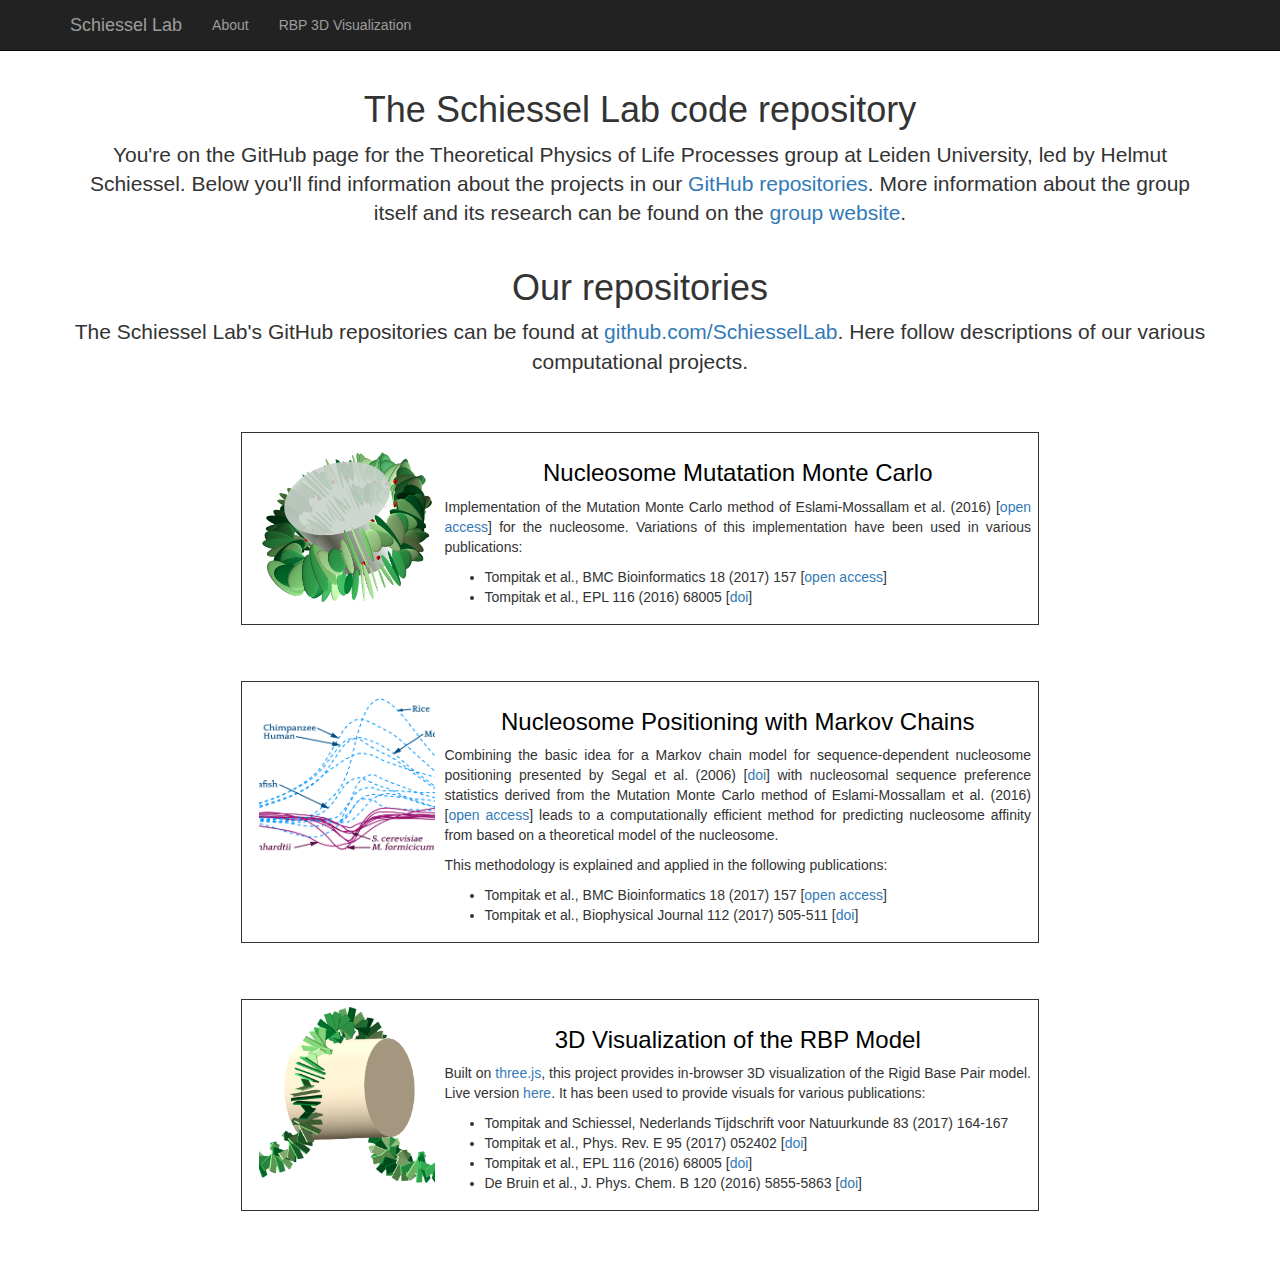
<file: index.html>
<!DOCTYPE html>
<html lang="en">

<head>

    <meta charset="utf-8">
    <meta http-equiv="X-UA-Compatible" content="IE=edge">
    <meta name="viewport" content="width=device-width, initial-scale=1">
    <meta name="description" content="">
    <meta name="author" content="">

    <title>Schiessel Lab GitHub Page</title>

    <!-- Bootstrap Core CSS -->
    <link href="css/bootstrap.min.css" rel="stylesheet">

    <!-- Custom CSS -->
    <style>
    body {
        padding-top: 70px;
        /* Required padding for .navbar-fixed-top. Remove if using .navbar-static-top. Change if height of navigation changes. */
    }

    div.project {
        max-width: 1000px; 
        width: 70%; 
        margin: 0 auto; 
        border: 1px solid; 
        padding: 0.5em; 
        overflow: auto;
        margin-bottom: 4em;
        margin-top: 4em
    }

    span.projectimage {
        float: left; 
        width: 25%
    }

    span.projectdesc {
        width: 75%; 
        display: table-cell
    }

    a.projecttitle:link {
        color: black;
        text-decoration: none
    }    

    a.projecttitle:visited {
        color: black;
        text-decoration: none
    }

    a.projecttitle:hover {
        color: gray;
        text-decoration: none
    }

    a.projecttitle:active {
        color: black;
        text-decoration: none
    }
    </style>

    <!-- HTML5 Shim and Respond.js IE8 support of HTML5 elements and media queries -->
    <!-- WARNING: Respond.js doesn't work if you view the page via file:// -->
    <!--[if lt IE 9]>
        <script src="https://oss.maxcdn.com/libs/html5shiv/3.7.0/html5shiv.js"></script>
        <script src="https://oss.maxcdn.com/libs/respond.js/1.4.2/respond.min.js"></script>
    <![endif]-->

</head>

<body>

    <!-- Navigation -->
    <nav class="navbar navbar-inverse navbar-fixed-top" role="navigation">
        <div class="container">
            <!-- Brand and toggle get grouped for better mobile display -->
            <div class="navbar-header">
                <button type="button" class="navbar-toggle" data-toggle="collapse" data-target="#bs-example-navbar-collapse-1">
                    <span class="sr-only">Toggle navigation</span>
                    <span class="icon-bar"></span>
                    <span class="icon-bar"></span>
                    <span class="icon-bar"></span>
                </button>
                <a class="navbar-brand" href="index.html">Schiessel Lab</a>
            </div>
            <!-- Collect the nav links, forms, and other content for toggling -->
            <div class="collapse navbar-collapse" id="bs-example-navbar-collapse-1">
                <ul class="nav navbar-nav">
                    <li>
                        <a href="about.html">About</a>
                    </li>
                    <li>
                        <a href="RBP3D/index.html">RBP 3D Visualization</a>
                    </li>
                </ul>
            </div>
            <!-- /.navbar-collapse -->
        </div>
        <!-- /.container -->
    </nav>

    <!-- Page Content -->
    <div class="container">

        <div class="row">
            <div class="col-lg-12 text-center">
                <h1>The Schiessel Lab code repository</h1>
                <p class="lead">You're on the GitHub page for the Theoretical Physics of Life Processes group at Leiden University, led by Helmut Schiessel. Below you'll find information about the projects in our <a href="https://github.com/SchiesselLab">GitHub repositories</a>. More information about the group itself and its research can be found on the <a href="http://www.lorentz.leidenuniv.nl/~schiessel/">group website</a>.</p>
            </div>
        </div>
        <!-- /.row -->

        <div class="row">
            <div class="col-lg-12 text-center">
                <h1>Our repositories</h1>
                <p class="lead">The Schiessel Lab's GitHub repositories can be found at <a href="https://github.com/SchiesselLab/">github.com/SchiesselLab</a>. Here follow descriptions of our various computational projects.</p>
                
                <div class="project" id="proj-nucmmc">
                    <span class="projectimage"> <img src="Nucleosome.png" style="width: 90%" /> </span>
                    <span class="projectdesc"> 
                        <h3> <a class="projecttitle" href="https://github.com/SchiesselLab/NucleosomeMMC">Nucleosome Mutatation Monte Carlo</a> </h3>
                        <p style="text-align: justify">
                            Implementation of the Mutation Monte Carlo method of Eslami-Mossallam et al. (2016) [<a href="https://dx.doi.org/10.1371/journal.pone.0156905">open access</a>] for the nucleosome. Variations of this implementation have been used in various publications:
                            <ul style="text-align: left">
                                <li>Tompitak et al., BMC Bioinformatics 18 (2017) 157 [<a href="https://dx.doi.org/10.1186/s12859-017-1569-0">open access</a>]</li>
                                <li>Tompitak et al., EPL 116 (2016) 68005 [<a href="https://dx.doi.org/10.1209/0295-5075/116/68005">doi</a>]</li>
                            </ul>
                    </span>
                </div>

                <div class="project" id="proj-markov">
                    <span class="projectimage"> <img src="Selection.png" style="width: 90%" /> </span>
                    <span class="projectdesc"> 
                        <h3> <a class="projecttitle" href="https://github.com/SchiesselLab/MarkovModel">Nucleosome Positioning with Markov Chains</a> </h3>
                        <p style="text-align: justify">
                            Combining the basic idea for a Markov chain model for sequence-dependent nucleosome positioning presented by Segal et al. (2006) [<a href="https://dx.doi.org/10.1038/nature04979">doi</a>] with nucleosomal sequence preference statistics derived from the Mutation Monte Carlo method of Eslami-Mossallam et al. (2016) [<a href="https://dx.doi.org/10.1371/journal.pone.0156905">open access</a>] leads to a computationally efficient method for predicting nucleosome affinity from based on a theoretical model of the nucleosome. 
                        </p>
                        <p style="text-align: justify">
                            This methodology is explained and applied in the following publications: 
                            <ul style="text-align: left">
                                <li>Tompitak et al., BMC Bioinformatics 18 (2017) 157 [<a href="https://dx.doi.org/10.1186/s12859-017-1569-0">open access</a>]</li>
                                <li> Tompitak et al., Biophysical Journal 112 (2017) 505-511 [<a href="http://dx.doi.org/10.1016/j.bpj.2016.12.041">doi</a>]</li>
                            </ul>
                        </p>
                    </span>
                </div>

                <div class="project" id="proj-rbp3d">
                    <span class="projectimage"> <img src="Nucleosome_44.png" style="width: 90%" /> </span>
                    <span class="projectdesc"> 
                        <h3> <a class="projecttitle" href="https://github.com/SchiesselLab/RBP3D">3D Visualization of the RBP Model</a> </h3>
                        <p style="text-align: justify">
                            Built on <a href="https://threejs.org">three.js</a>, this project provides in-browser 3D visualization of the Rigid Base Pair model. Live version <a href="RBP3D/index.html">here</a>. It has been used to provide visuals for various publications:
                            <ul style="text-align: left">
                                <li>Tompitak and Schiessel, Nederlands Tijdschrift voor Natuurkunde 83 (2017) 164-167</li>
                                <li>Tompitak et al., Phys. Rev. E 95 (2017) 052402 [<a href="https://dx.doi.org/10.1103/PhysRevE.95.052402">doi</a>]</li>
                                <li>Tompitak et al., EPL 116 (2016) 68005 [<a href="https://dx.doi.org/10.1209/0295-5075/116/68005">doi</a>]</li>
                                <li>De Bruin et al., J. Phys. Chem. B 120 (2016) 5855-5863 [<a href="https://dx.doi.org/10.1021/acs.jpcb.6b00391">doi</a>]</li>
                            </ul>
                    </span>
                </div>

            </div>
        </div>
        <!-- /.row -->


    </div>
    <!-- /.container -->

    <!-- jQuery Version 1.11.1 -->
    <script src="js/jquery.js"></script>

    <!-- Bootstrap Core JavaScript -->
    <script src="js/bootstrap.min.js"></script>

</body>

</html>
</file>
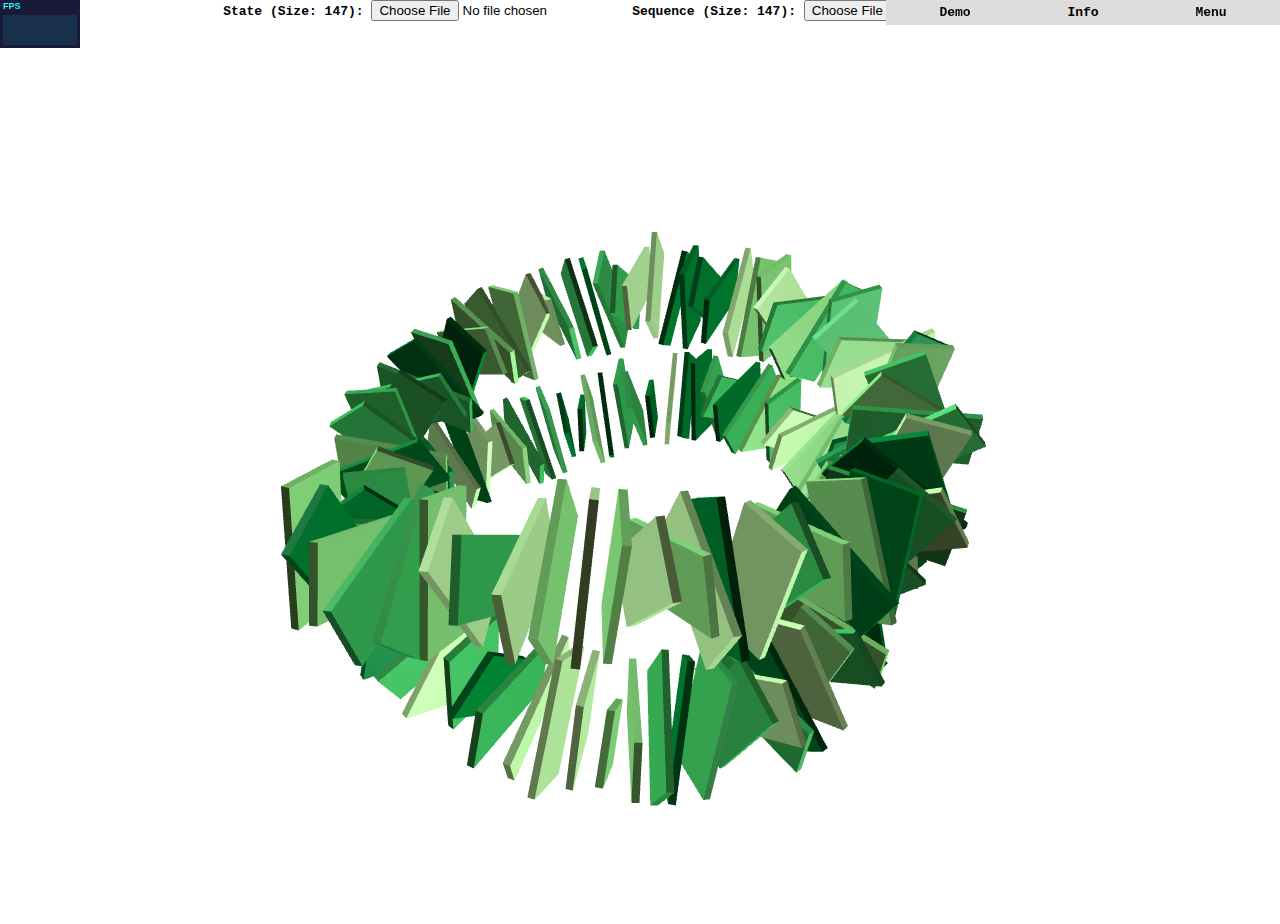
<file: RBP3D/index.html>
<!-- Author: Marco Tompitak, marcotompitak.github.io,
     created for the Schiessel Lab, schiessellab.github.io 
-->

<!DOCTYPE html>
<html lang="en">
        <head>
                <title>Schiessel Lab - RBP 3D Visualisation</title>
                <meta charset="utf-8">
                <meta name="viewport" content="width=device-width, user-scalable=no, minimum-scale=1.0, maximum-scale=1.0">
                <style>
                        body {
                                color: #000;
                                font-family:Monospace;
                                font-size:13px;
                                text-align:center;
                                font-weight: bold;

                                background-color: #fff;
                                margin: 0px;
                                overflow: hidden;
                        }

                        #info {
                                color:#000;
                                position: absolute;
                                top: 0px; width: 100%;
                                padding: 5px;

                        }
                        
                        #control_info {
                                background-color: #ddd;
                                position:absolute;
                                z-index: 2;
                                top: 0px;
                                right: 0px;
                                width: 20%;
                                padding: 5px;
                                display: none;
                                font-weight: normal;
                        }
                        
                        #control_info_collapsed {
                                background-color: #ddd;
                                position:absolute;
                                z-index: 1;
                                top: 0px;
                                right: 10%;
                                width: 10%;
                                padding: 5px;
                        }
                        
                        #demo {
                                background-color: #ddd;
                                position:absolute;
                                z-index: 2;
                                top: 0px;
                                right: 10%;
                                width: 20%;
                                padding: 5px;
                                display: none;
                                font-weight: normal;
                                cursor: pointer;
                        }
                        
                        #demo_collapsed {
                                background-color: #ddd;
                                position:absolute;
                                z-index: 1;
                                top: 0px;
                                right: 20%;
                                width: 10%;
                                padding: 5px;
                        }
                        
                        #menu {
                                background-color: #ddd;
                                position:absolute;
                                z-index: 3;
                                top: 0px;
                                right: 0px;
                                width: 10%;
                                padding: 5px;
                                display: none;
                                font-weight: normal;
                                cursor: pointer;
                        }
                        
                        #menu_collapsed {
                                background-color: #ddd;
                                position:absolute;
                                z-index: 1;
                                top: 0px;
                                right: 0px;
                                width: 10%;
                                padding: 5px;
                        }
                        
                        #menu_collapsed:hover {background-color: #f1f1f1}
                        #demo_collapsed:hover {background-color: #f1f1f1}
                        #control_info_collapsed:hover {background-color: #f1f1f1}
                        
                        #screenshot_loading_splash {
                                display: none;
                                font-weight: bold;
                                width: 200px;
                                height: 35px;
                                background-color: #ddd;

                                position:absolute; /*it can be fixed too*/
                                left:0; right:0;
                                top:0; bottom:0;
                                margin:auto;

                                /*this to solve "the content will not be cut when the window is smaller than the content": */
                                max-width:100%;
                                max-height:100%;
                                overflow:auto;
                        }
                        
                        
                        #rendering_splash {
                                display: none;
                                font-weight: bold;
                                width: 200px;
                                height: 35px;
                                background-color: #ddd;
                                
                                font-size:25px;

                                position:absolute; /*it can be fixed too*/
                                left:0; right:0;
                                top:0; bottom:0;
                                margin:auto;

                                /*this to solve "the content will not be cut when the window is smaller than the content": */
                                max-width:100%;
                                max-height:100%;
                                overflow:auto;
                        }
                        
                        #menu span {                                
                              color: black;
                              padding: 12px 16px;
                              text-decoration: none;
                              display: block;
                        }
                        
                        #menu span:hover {background-color: #f1f1f1}
                        
                        #demo span {                                
                              color: black;
                              padding: 12px 16px;
                              text-decoration: none;
                              display: block;
                        }
                        
                        #demo span:hover {background-color: #f1f1f1}
                        
                        div #menu-color-button-dark {
                              display: none;
                        }
                        
                        div #menu-shape-button-ellipsoid {
                              display: none;
                        }
                        
                        div #menu-polygon-switch {
                              display: none;
                        }
                        
                        a {
                                color: red;
                        }
                </style>
                <link rel="stylesheet" type="text/css" href="Ext_Includes/switch.css">
        </head>

        <body>
            <div id="screenshot_loading_splash">Generating high-res screenshot...</div>
            <div id="rendering_splash">Rendering...</div>
        
            State (Size: <span id="state-content"></span>): <input type="file" id="state-input" />
            Sequence (Size: <span id="sequence-content"></span>): <input type="file" id="sequence-input" />
            <script>
                //document.getElementById('menu-polygon-checkbox').checked = 'false';
            
                var toggle = function() {
                var mydiv = document.getElementById('control_info');
                if (mydiv.style.display === 'none' || mydiv.style.display === '')
                    mydiv.style.display = 'block';
                else
                    mydiv.style.display = 'none'
                }
                var toggle_menu = function() {
                var mydiv = document.getElementById('menu');
                if (mydiv.style.display === 'none' || mydiv.style.display === '')
                    mydiv.style.display = 'block';
                else
                    mydiv.style.display = 'none'
                }
                var toggle_demo = function() {
                var mydiv = document.getElementById('demo');
                if (mydiv.style.display === 'none' || mydiv.style.display === '')
                    mydiv.style.display = 'block';
                else
                    mydiv.style.display = 'none'
                }
                
                
                hist_bool = 0;
                function toggle_histones() {
                    hist_bool ^= 1;
                    if ( hist_bool == 1 ) {
                        scene.add( histone_cylinder );
                    }
                    else {
                        scene.remove( histone_cylinder );
                    }
                    render();
                }
                
                function updateMenuColorButton() {
                    switch (color_index) {
                        case 1:
                          document.getElementById('menu-color-button-dark').style.display = 'none';
                          document.getElementById('menu-color-button-light').style.display = 'block';
                          break;
                        case 0:
                          document.getElementById('menu-color-button-dark').style.display = 'block';
                          document.getElementById('menu-color-button-light').style.display = 'none';
                    }
                }
                
                function updateMenuShapeButton() {
                    switch (shape_index) {
                        case 0:
                          document.getElementById('menu-shape-button-ellipsoid').style.display = 'none';
                          document.getElementById('menu-shape-button-box').style.display = 'block';
                          document.getElementById('menu-polygon-switch').style.display = 'none';
                          break;
                        case 1:
                          document.getElementById('menu-shape-button-ellipsoid').style.display = 'block';
                          document.getElementById('menu-shape-button-box').style.display = 'none';
                          document.getElementById('menu-polygon-switch').style.display = 'block';
                    }
                }
                
              function updateDemoBSButton() {
                    switch (bs_index) {
                        case 0:
                          document.getElementById('demo-bs-switch').style.display = 'none';
                          break;
                        case 1:
                          document.getElementById('demo-bs-switch').style.display = 'block';
                    }
                } 
            </script>

            <div id="control_info_collapsed" onclick="toggle();">
                Info
            </div>

            <div id="menu_collapsed" onclick="toggle_menu();">
                Menu
            </div>

            <div id="demo_collapsed" onclick="toggle_demo();">
                Demo
            </div>
            
            <div id="menu">
                <span onclick="hiResScreenshotWithSplash();">High-Res Screenshot</span>
                <span onclick="loResScreenshot();">Low-Res Screenshot</span>
                <span id="menu-color-button-dark" onclick="toggleColorscheme();">Switch to light colors</span>
                <span id="menu-color-button-light" onclick="toggleColorscheme();">Switch to dark colors</span>
                <span id="menu-shape-button-box" onclick="toggleShape();">Switch to elipsoid shapes</span>
                <span id="menu-shape-button-ellipsoid" onclick="toggleShape();">Switch to box shapes</span>
                <span id="menu-toggle-button-histones" onclick="toggle_histones();">Toggle Histones</span>
                <span id="menu-polygon-switch">Hi-polygon <label class="switch">
                  <input id="menu-polygon-checkbox" type="checkbox" autocomplete="off">
                  <div class="slider round"></div>
                </label></span>
                <span onclick="toggle_menu();">Close Menu</span>
            </div>
            
            <div id="control_info" onclick="toggle();">
                Welcome to RBP3D, created by Marco Tompitak for the Schiessel group. <br /><br />
                Use the buttons to the left or the Demo menu to load state (configuration) and sequence files to render. <br /><br />
                Click this box to hide it. <br /><br /><br />
                <b>Controls:</b> <br /><br />
                Left Mouse Button: Rotate Camera <br />
                Right Mouse Button: Pan Camera <br />
                Scroll: Zoom <br />
                S: Save (Hi-Res) Screenshot <br />
                C: Toggle Colour Scheme
            </div>
            
            <div id="demo">
                <span id="demo-nuc" onclick="showBS();loadDefaultFiles('Input/Nucleosome.state', 'Input/601.seq');window.setTimeout(function(){controls.reset();camera.position.set(-100,-100,100)}, 100);">
                  Nucleosome | 
                    <label class="switch">
                      <input id="demo-bs-checkbox" type="checkbox" autocomplete="off">
                      <div class="slider round"></div>
                    </label> 
                    BS
                </span>
            <!--    <span>
                    <label class="switch">
                      <input id="demo-bsc-checkbox" type="checkbox" autocomplete="off">
                      <div class="slider round"></div>
                    </label> 
                    
                </span> -->
                <span id="demo-helix" onclick="hideBS();loadDefaultFiles('Input/Helix.state', 'Input/Helix.seq');window.setTimeout(function(){controls.reset();camera.position.set(-1000,-100,100)}, 100);">Helix</span>
                <span id="demo-homoclinic" onclick="hideBS();loadDefaultFiles('Input/Homoclinic.state', 'Input/Homoclinic.seq');window.setTimeout(function(){controls.reset();camera.position.set(-500,-500,0)}, 100);">Homoclinic Orbit</span>
                <span onclick="toggle_demo();">Close Menu</span>
            </div>

            <div id="container"></div>
            
            <script src="Ext_Includes/three.js"></script>
            <script src="Ext_Includes/TrackballControls.js"></script>
            <script src="Ext_Includes/Detector.js"></script>
            <script src="Ext_Includes/stats.min.js"></script>            
            <script src="Ext_Includes/reimg.js"></script>            
            <script src="Int_Includes/fileIO.js"></script>
            <script src="Int_Includes/aux.js"></script>
            <script src="Int_Includes/drawDNA.js"></script>

            <script>
            
                var mesh_id = 0;
                var meshes = [];    
                var mesh_id_bs = 0;
                var meshes_bs = [];                  
                var sequence = [], state, binding_site_coordinates; 
                loadNBS(); 
                if ( ! Detector.webgl ) Detector.addGetWebGLMessage();
                var container, stats;
                var camera, controls, scene, renderer;
                var cross;

                init();
                animate();
                
                
                var histone_geometry = new THREE.CylinderGeometry( 28, 28, 50, 200 );
                histone_geometry.applyMatrix( new THREE.Matrix4().makeRotationX( THREE.Math.degToRad( 90 ) ) );
                histone_geometry.translate(-1.5,0,0);
                var histone_material = new THREE.MeshPhongMaterial( { opacity: 0.9, transparent: true, color:0xe2f6ff, shading: THREE.FlatShading } );
                var histone_cylinder = new THREE.Mesh( histone_geometry, histone_material );
                //scene.add( histone_cylinder );
                //render();
                
                
                /*
                var origin = new THREE.Vector3(0,0,-5)
                var zdirection = new THREE.Vector3(0,0,1)
                var zarrow = new THREE.ArrowHelper(zdirection, origin, 15, 0x000000, 3,1.3)
                zarrow.line.material.linewidth = 3;

                drawZArrow();
                
                var planeMesh = new THREE.Mesh( 
		  new THREE.PlaneGeometry( 1000, 1000 ), 
		  new THREE.MeshLambertMaterial({color: 0xbbbbbb, transparent: true, opacity: 0.5})
		);
		planeMesh.position.z = 0
                scene.add(planeMesh);
                var grid = new THREE.GridHelper( 1000, 1000 );
		grid.setColors( 0xffffff, 0xffffff );
		grid.rotation.x = Math.PI/2;
		scene.add( grid );
		
		drawBS_hipol(0, -10.0, 0, 0xFF0000);
		scene.fog = new THREE.FogExp2( 0xffffff, 0.008 );
		renderer.setClearColor( scene.fog.color, 1 );
                */

                function init() {

                    camera = new THREE.PerspectiveCamera( 60, window.innerWidth / window.innerHeight, 1, 2000 );
                    //camera.position.set(-100,-100,100);
                    //camera.up = new THREE.Vector3( 0, 0, 1 );
                    camera.position.set(-19.547690623583684, 88.08232683486605, -94.2338884622395);
                    camera.up = new THREE.Vector3( 0, 0, -1 );

                    controls = new THREE.TrackballControls( camera );

                    controls.rotateSpeed = 2.0;
                    controls.zoomSpeed = 0.2;
                    controls.panSpeed = 0.8;

                    controls.noZoom = false;
                    controls.noPan = false;

                    controls.staticMoving = true;
                    controls.dynamicDampingFactor = 0.3;

                    controls.keys = [ 65, 83, 68 ];

                    controls.addEventListener( 'change', render );

                    // world

                    scene = new THREE.Scene();
                    //scene.fog = new THREE.FogExp2( 0xcccccc, 0.002 );

                    // lights

                    light1 = new THREE.DirectionalLight( 0xffffff );
                    light1.position.set( 1, 1, 1 );
                    scene.add( light1 );

                    light2 = new THREE.DirectionalLight( 0xffffff );
                    light2.position.set( -1, -1, -1 );
                    scene.add( light2 );

                    light3 = new THREE.AmbientLight( 0x4D4536 );
                    scene.add( light3 );


                    // renderer

                    renderer = new THREE.WebGLRenderer( { antialias: true, preserveDrawingBuffer: true  } );
                    renderer.setClearColor( 0xffffff );
                    renderer.setPixelRatio( window.devicePixelRatio );
                    renderer.setSize( window.innerWidth, window.innerHeight );

                    container = document.getElementById( 'container' );
                    container.appendChild( renderer.domElement );

                    stats = new Stats();
                    container.appendChild( stats.dom );

                    //

                    window.addEventListener( 'resize', onWindowResize, false );
                    //

                    render();
                    
                    loadDefaultFiles('Input/Nucleosome.state', 'Input/601.seq');

                }

                function onWindowResize() {

                        camera.aspect = window.innerWidth / window.innerHeight;
                        camera.updateProjectionMatrix();

                        renderer.setSize( window.innerWidth, window.innerHeight );

                        controls.handleResize();

                        render();

                }

                function animate() {

                        requestAnimationFrame( animate );
                        controls.update();

                }

                function render() {
                        renderer.render( scene, camera );
                        stats.update();

                }
                
                function hiResScreenshotWithSplash() {
                    var mydiv = document.getElementById('screenshot_loading_splash');
                    mydiv.style.display = 'block';
                    window.setTimeout(hiResScreenshot, 100);    
                    window.setTimeout(function(){mydiv.style.display = 'none';}, 100); 
                }
                
                function hiResScreenshot() {
                    renderer.setPixelRatio( 4*window.devicePixelRatio );
                    render();
                    ReImg.fromCanvas(document.querySelector('canvas')).downloadPng();
                    renderer.setPixelRatio( window.devicePixelRatio );
                    render();                    
                }
                
                function loResScreenshot() {
                    ReImg.fromCanvas(document.querySelector('canvas')).downloadPng();                    
                }
                
                function toggleColorscheme() {
                    color_index ^= 1;
                    updateMenuColorButton();
                    redrawDNA();
                }
                
                function toggleShape() {
                    shape_index ^= 1;    
                    updateMenuShapeButton();
                    redrawDNA();
                    
                }
                
                function showBS() {
                    bs_index = 1;    
                }
                
                function hideBS() {
                    bs_index = 0;    
                    document.getElementById('demo-bs-checkbox').checked = false;
                    removeBSs();
                    
                }
                
                document.getElementById('menu-polygon-checkbox').onclick = function() {
                    window.setTimeout(function() {
                        if ( document.getElementById('menu-polygon-checkbox').checked ) {
                            hipol_bool = true;
                            redrawDNA();
                        } else {
                            hipol_bool = false;
                            redrawDNA();               
                        }
                      }
                    , 100);
                };
                
                document.getElementById('demo-bs-checkbox').onclick = function() {
                    window.setTimeout(function() {
                        if ( document.getElementById('demo-bs-checkbox').checked ) {
                            drawBSs([false, false, false, false, false, false, false, false, false, 
                 false, false, false, false, false, false, false, false, false, false, false, 
                 false, false, false, false, false, false, false, false]);
                        } else {
                            removeBSs();            
                        }
                      }
                    , 100);
                };
                
                document.getElementById('demo-bsc-checkbox').onclick = function() {
                    window.setTimeout(function() {
                        if ( document.getElementById('demo-bsc-checkbox').checked ) {
                            drawBSs([false, false, false, false, false, false, false, false, false, 
                 false, false, false, false, false, false, false, false, false, false, false, 
                 false, false, true, true, true, true, true, true]);
                        } else {
                            drawBSs();            
                        }
                      }
                    , 100);
                };
                
                window.addEventListener("keyup", function(e){
                    switch (e.which) {
                        case 83:
                            hiResScreenshotWithSplash()                              
                            break;
                        case 67:
                            toggleColorscheme();
                            break;
                        case 68:
                            toggleShape();
                    }
                    //Listen to 'S' key
                    /*if(e.which !== 83) return;  
                    var mydiv = document.getElementById('screenshot_loading_splash');
                    mydiv.style.display = 'block';
                    hiResScreenshot();    
                    mydiv.style.display = 'none';*/
                });


            </script>

        </body>
</html>
</file>
<file: RBP3D/Ext_Includes/switch.css>
/* From https://www.w3schools.com/howto/howto_css_switch.asp */
 
 /* The switch - the box around the slider */
 .switch {
   position: relative;
   display: inline-block;
   width: 28px;
   height: 15px;
   vertical-align: middle;
 }
 
 /* Hide default HTML checkbox */
 .switch input {display:none;}
 
 /* The slider */
 .slider {
   position: absolute;
   cursor: pointer;
   top: 0;
   left: 0;
   right: 0;
   bottom: 0;
   background-color: #ccc;
   -webkit-transition: .4s;
   transition: .4s;
 }
 
 .slider:before {
   position: absolute;
   content: "";
   height: 11px;
   width: 11px;
   left: 2px;
   bottom: 2px;
   background-color: white;
   -webkit-transition: .4s;
   transition: .4s;
 }
 
 input:checked + .slider {
   background-color: #2196F3;
 }
 
 input:focus + .slider {
   box-shadow: 0 0 1px #2196F3;
 }
 
 input:checked + .slider:before {
   -webkit-transform: translateX(13px);
   -ms-transform: translateX(13px);
   transform: translateX(13px);
 }
 
 /* Rounded sliders */
 .slider.round {
   border-radius: 34px;
 }
 
 .slider.round:before {
   border-radius: 50%;
 }
</file>
